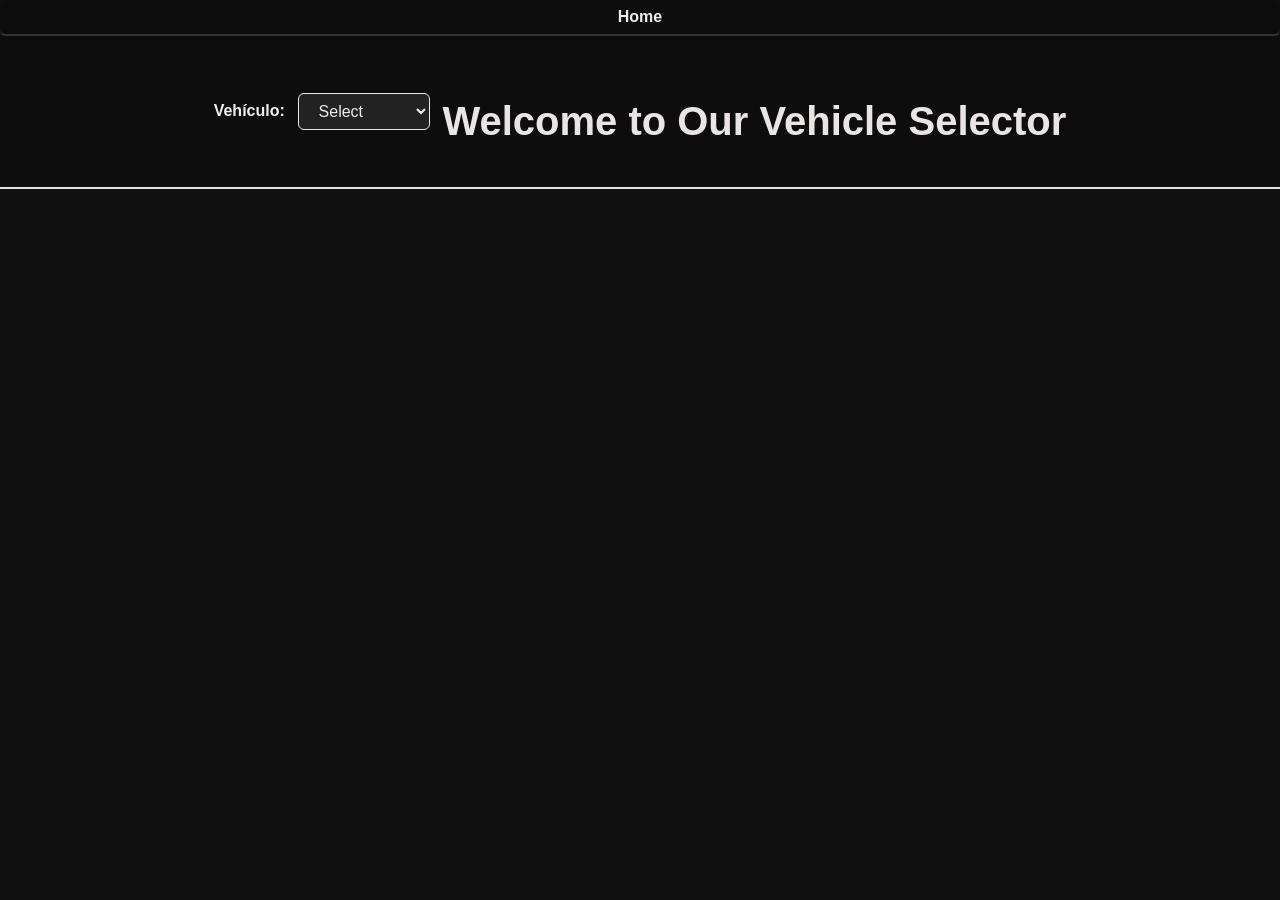
<file: index.html>
<!DOCTYPE html>
<html lang="en">
<head>
    <meta charset="UTF-8">
    <meta name="viewport" content="width=device-width, initial-scale=1.0">
    <title>Document</title>
    <link rel="stylesheet" href="style.css">
</head>
<body>

    <script async src="https://pagead2.googlesyndication.com/pagead/js/adsbygoogle.js?client=ca-pub-3162633574091936"
     crossorigin="anonymous"></script>
    
      <div class="menu">
        <a href="index.html">Home</a>
    </div>
         
    <dev class="selector">
      <label for="vehiculo-select">Vehículo:</label>
        <select id="vehiculo-select" onchange="location = this.value;">
            <option value="">Select</option>
            <option value="car.html">Car</option>
            <option value="bike.html">Motorcycle</option>
      </select>
    </div>
    
     <h1>Welcome to Our Vehicle Selector</h1>

</body>
</html>
</file>
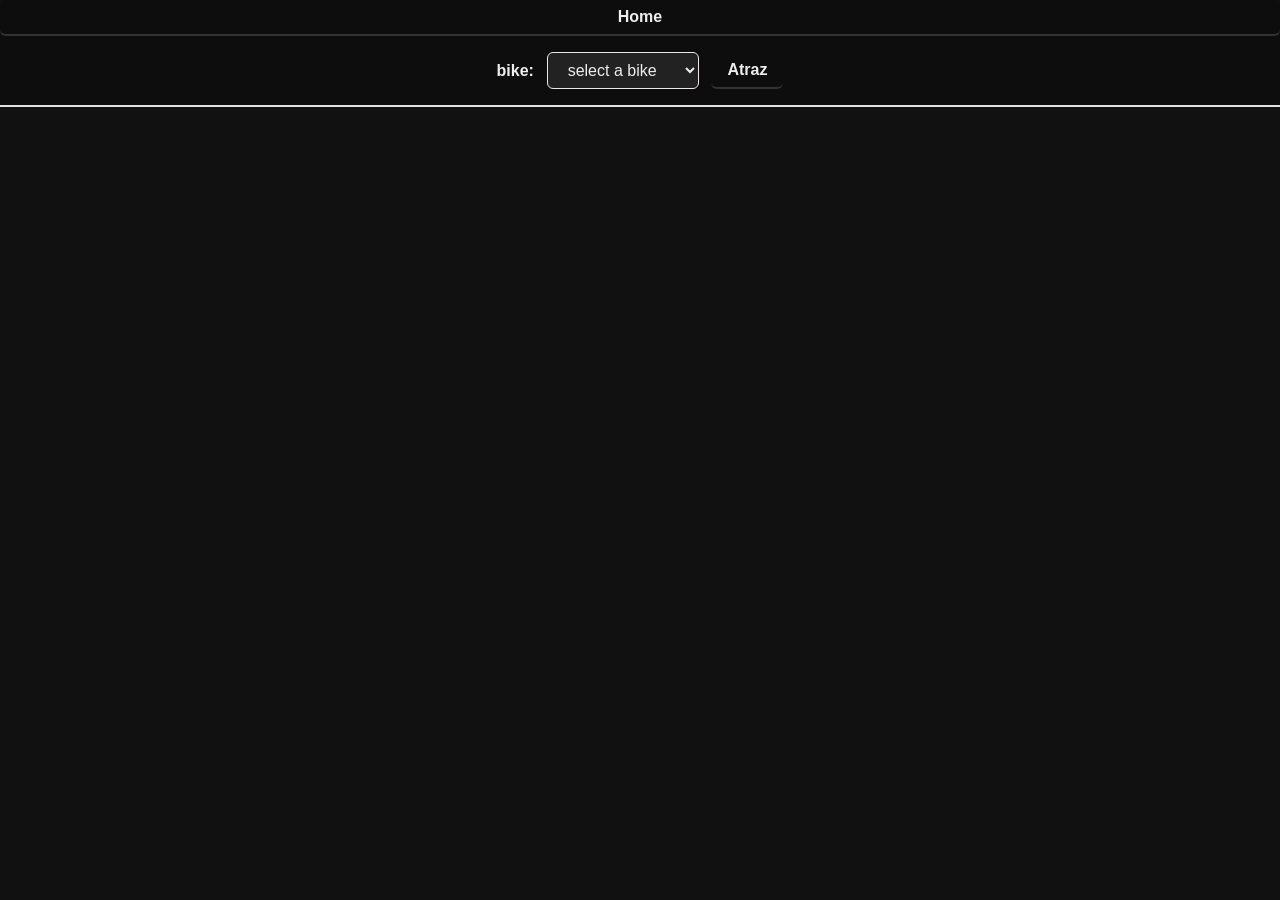
<file: bike.html>
<!DOCTYPE html>
 <html lang="en">
 <head>
  <meta charset="UTF-8">
  <meta name="viewport" content="width=device-width, initial-scale=1.0">
  <title>Document</title>
  <link rel="stylesheet" href="style.css">
 </head>
 <body>

       <div class="menu">
        <a href="index.html">Home</a>
    </div>
  
      <dev class="selector">
      <label for="bike-select">bike:</label>
        <select id="bike-select" onchange="location = this.value;">
            <option value="">select a bike</option>
            <option value="Panigale V4R.html">Panigale V4R</option>
            <option value="Ninja zx10r.html">Ninja zx10r</option>
      </select>
    </div>

       <div class="menu">
        <a href="index.html">Atraz</a>
    </div>
    
 </body>
 </html>
</file>
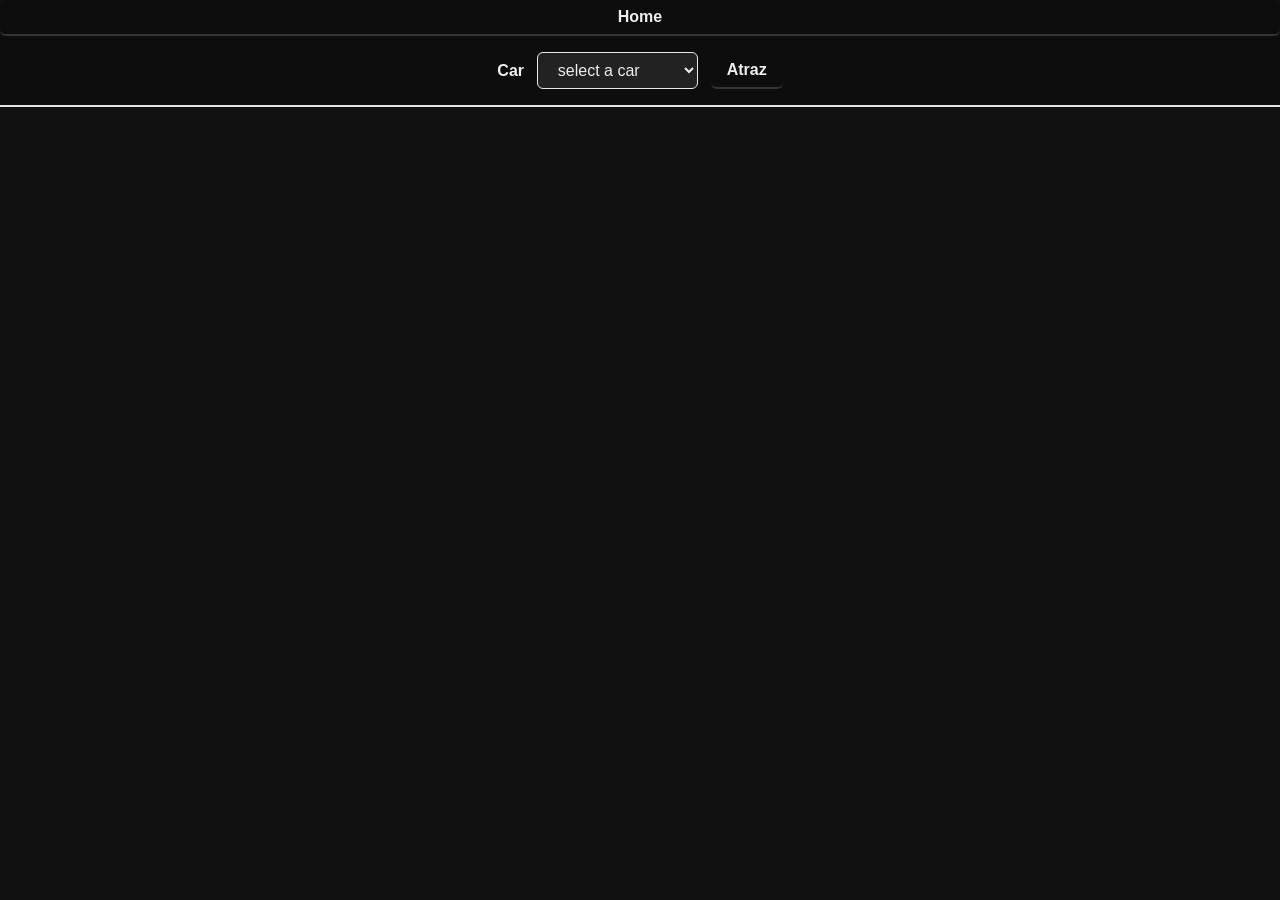
<file: car.html>
<!DOCTYPE html>
<html lang="en">
<head>
  <meta charset="UTF-8">
  <meta name="viewport" content="width=device-width, initial-scale=1.0">
  <title>Document</title>
  <link rel="stylesheet" href="style.css"> 
</head>
<body>
    
    <div class="menu">
        <a href="index.html">Home</a>
    </div>

    <dev class="selector">
      <label for="car-select">Car</label>
        <select id="car-select" onchange="location = this.value;">
            <option value="">select a car</option>
            <option value="Porche 911 992.2 GT3 RS.html">911 GT3 RS</option>
            <option value="Lamborghini Aventador SVJ.html">Aventador SVJ</option>
            <option value="Ferrari 296 GTS.html">296 GTS</option>
            <option value="McLaren 765LT.html">765LT</option>
      </select>
    </div>

       <div class="menu">
        <a href="index.html">Atraz</a>
    </div>

</body>
</html>
</file>
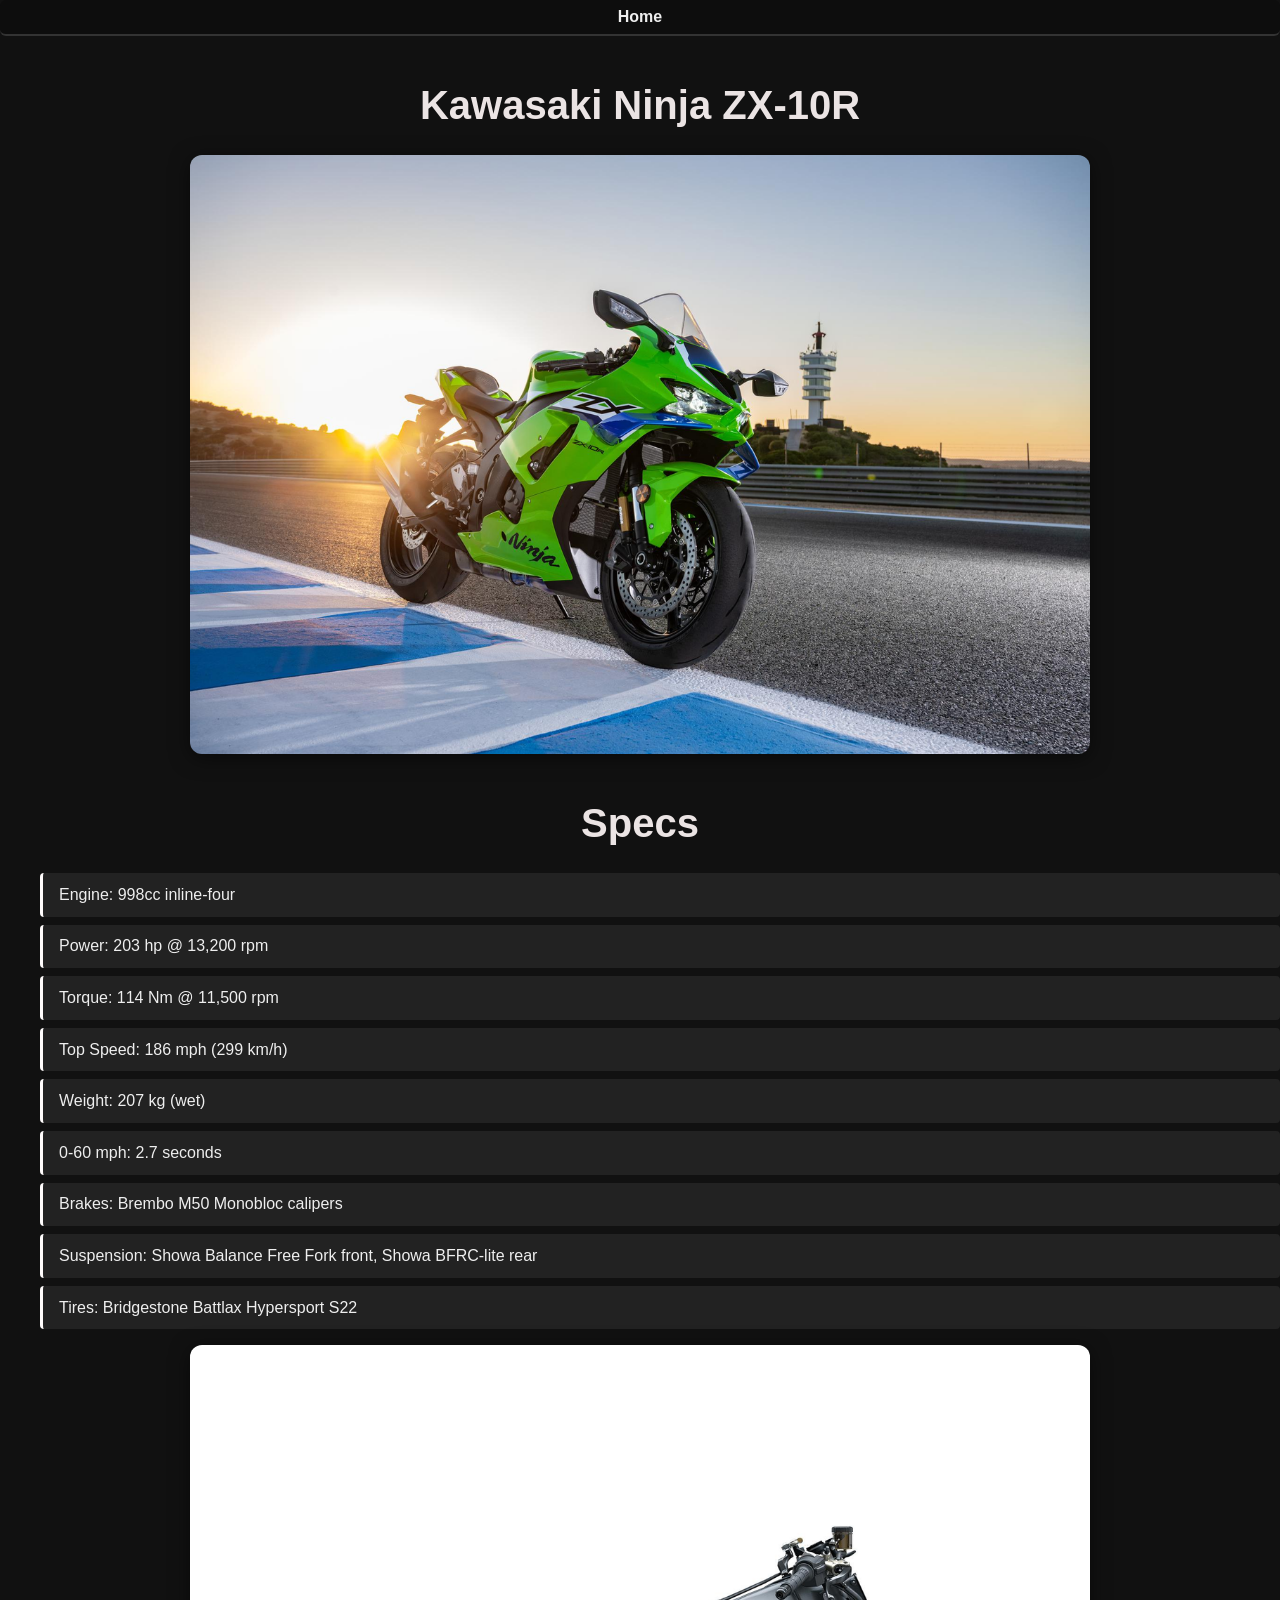
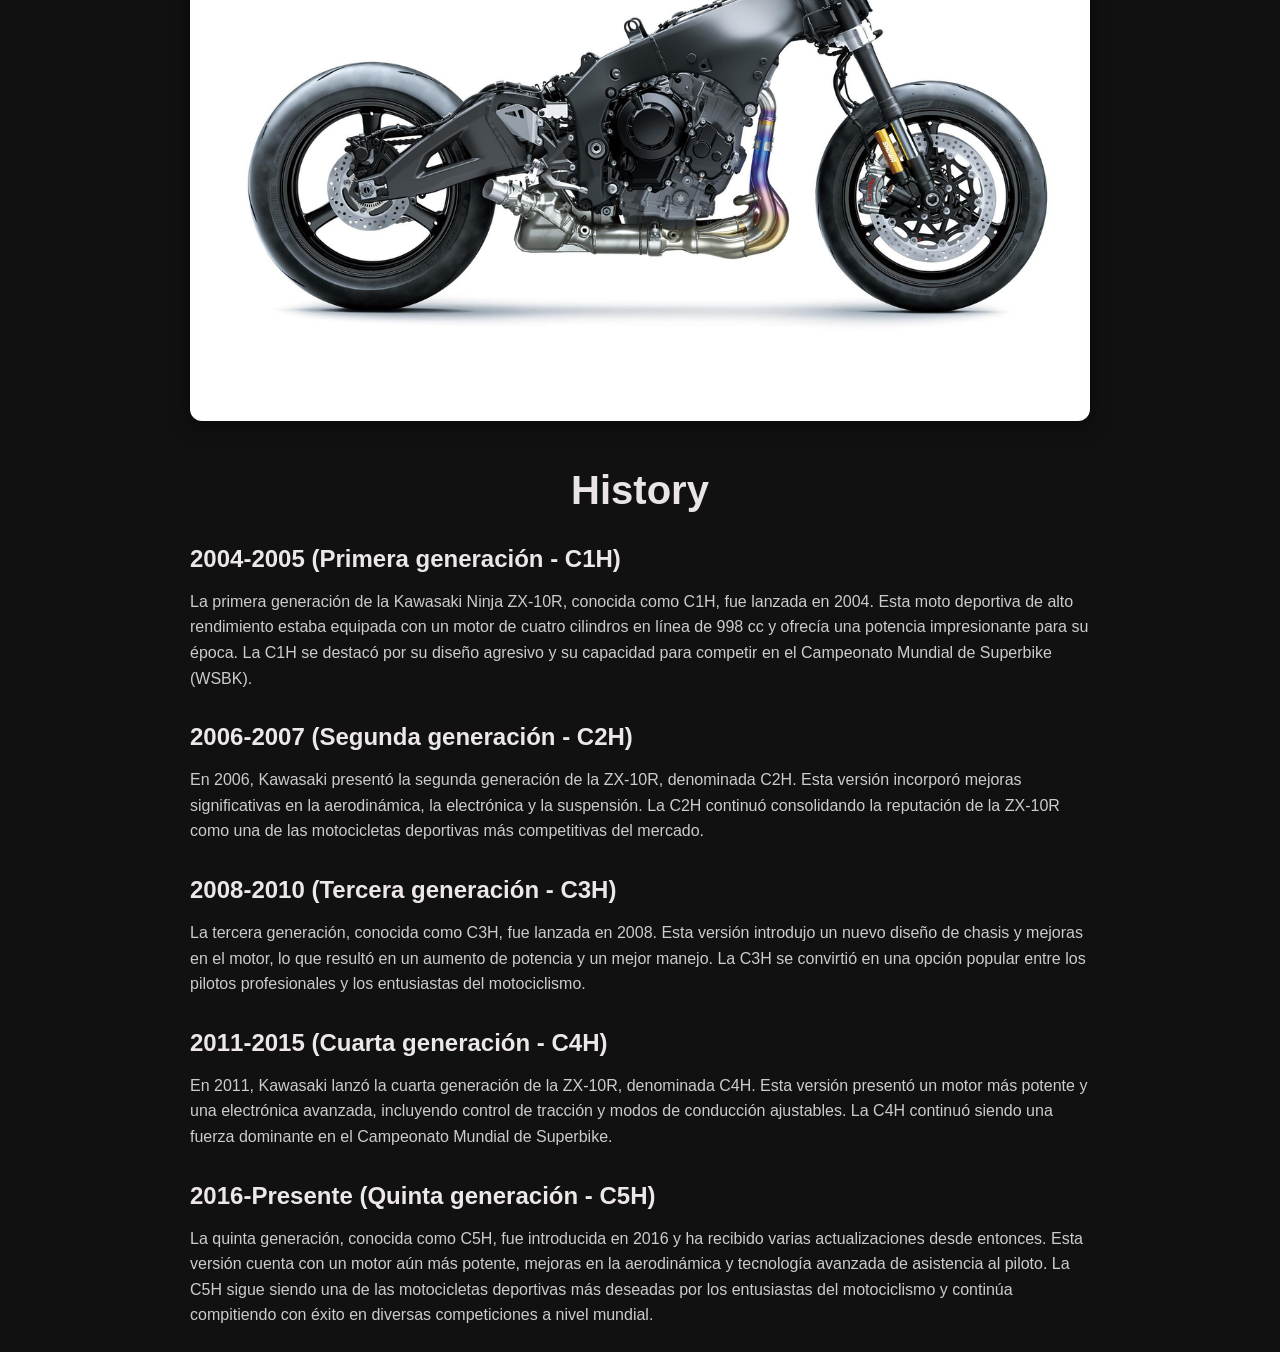
<file: Ninja zx10r.html>
<!DOCTYPE html>
<html lang="en">
<head>
    <meta charset="UTF-8">
    <meta name="viewport" content="width=device-width, initial-scale=1.0">
    <title>Kawasaki Ninja ZX-10R</title>
    <link rel="stylesheet" href="style.css">
</head>
<body>
    <div class="menu">
        <a href="index.html">Home</a>
    </div>

    <h1>Kawasaki Ninja ZX-10R</h1>
    <img src="img/cq5dam.web.1280.1280.png" alt="Kawasaki Ninja ZX-10R" width="600">    

      
     <h1>Specs</h1>
     <ol>
        <li>Engine: 998cc inline-four</li>
        <li>Power: 203 hp @ 13,200 rpm</li>
        <li>Torque: 114 Nm @ 11,500 rpm</li>
        <li>Top Speed: 186 mph (299 km/h)</li>
        <li>Weight: 207 kg (wet)</li>
        <li>0-60 mph: 2.7 seconds</li>
        <li>Brakes: Brembo M50 Monobloc calipers</li>
        <li>Suspension: Showa Balance Free Fork front, Showa BFRC-lite rear</li>
        <li>Tires: Bridgestone Battlax Hypersport S22</li>
     </ol>

     <img src="img/c2q5dam.web.1280.1280.png " alt="Kawasaki Ninja ZX-10R" width="600">

<h1>History</h1>
      <h2>2004-2005 (Primera generación - C1H)</h2>

        <p>La primera generación de la Kawasaki Ninja ZX-10R, conocida como C1H, fue lanzada en 2004. Esta moto deportiva de alto rendimiento estaba equipada con un motor de cuatro cilindros en línea de 998 cc y ofrecía una potencia impresionante para su época. La C1H se destacó por su diseño agresivo y su capacidad para competir en el Campeonato Mundial de Superbike (WSBK).</p>

        <h2>2006-2007 (Segunda generación - C2H)</h2>

        <p>En 2006, Kawasaki presentó la segunda generación de la ZX-10R, denominada C2H. Esta versión incorporó mejoras significativas en la aerodinámica, la electrónica y la suspensión. La C2H continuó consolidando la reputación de la ZX-10R como una de las motocicletas deportivas más competitivas del mercado.</p>

        <h2>2008-2010 (Tercera generación - C3H)</h2>

        <p>La tercera generación, conocida como C3H, fue lanzada en 2008. Esta versión introdujo un nuevo diseño de chasis y mejoras en el motor, lo que resultó en un aumento de potencia y un mejor manejo. La C3H se convirtió en una opción popular entre los pilotos profesionales y los entusiastas del motociclismo.</p>

        <h2>2011-2015 (Cuarta generación - C4H)</h2>

        <p>En 2011, Kawasaki lanzó la cuarta generación de la ZX-10R, denominada C4H. Esta versión presentó un motor más potente y una electrónica avanzada, incluyendo control de tracción y modos de conducción ajustables. La C4H continuó siendo una fuerza dominante en el Campeonato Mundial de Superbike.</p>

        <h2>2016-Presente (Quinta generación - C5H)</h2>
        
        <p>La quinta generación, conocida como C5H, fue introducida en 2016 y ha recibido varias actualizaciones desde entonces. Esta versión cuenta con un motor aún más potente, mejoras en la aerodinámica y tecnología avanzada de asistencia al piloto. La C5H sigue siendo una de las motocicletas deportivas más deseadas por los entusiastas del motociclismo y continúa compitiendo con éxito en diversas competiciones a nivel mundial.</p>   

</body> 
</html>
</file>
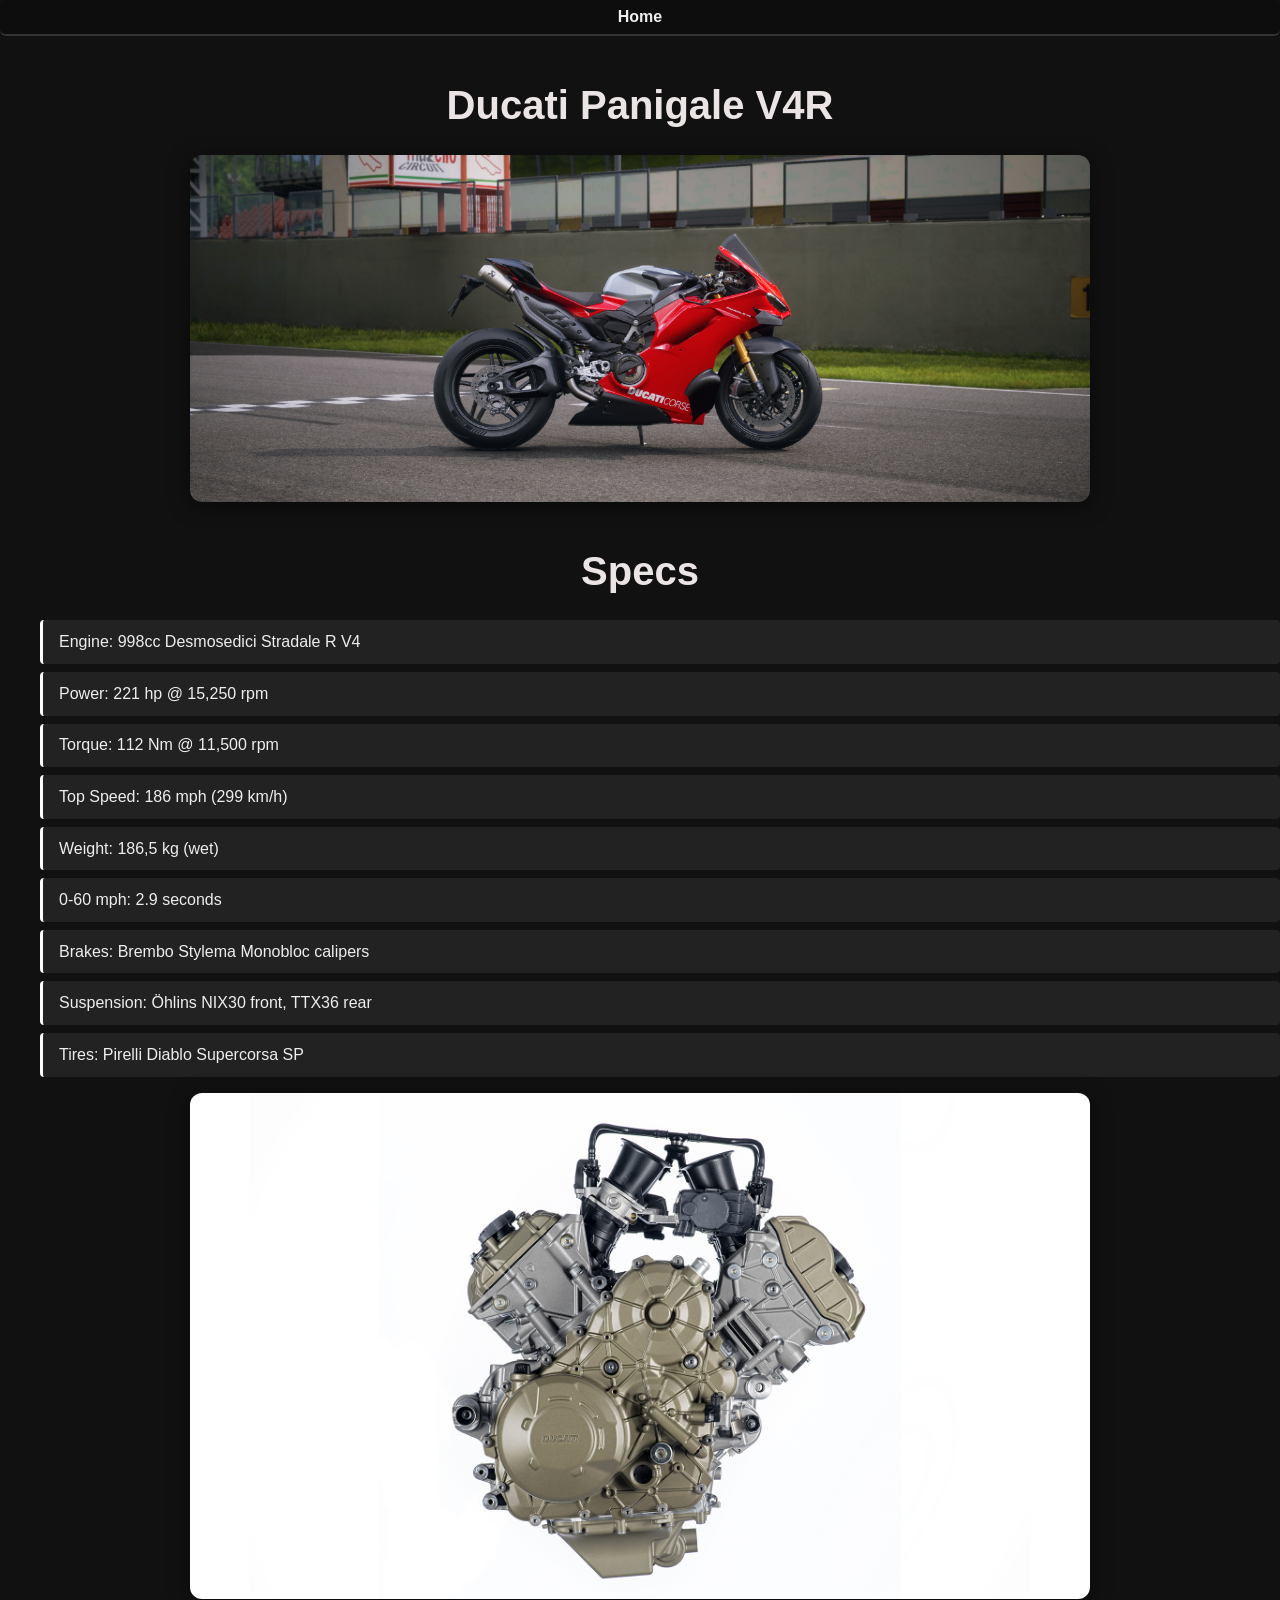
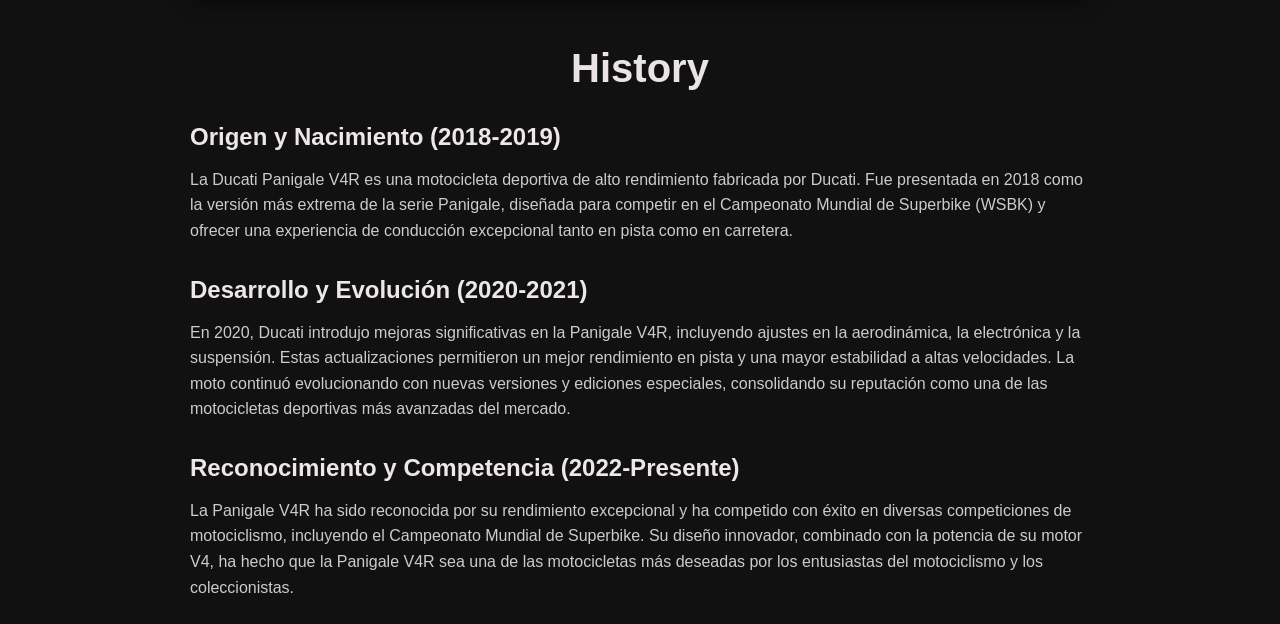
<file: Panigale V4R.html>
<!DOCTYPE html>
<html lang="en">
<head>
    <meta charset="UTF-8">
    <meta name="viewport" content="width=device-width, initial-scale=1.0">
    <title>Ducati Panigale V4R</title>
    <link rel="stylesheet" href="style.css">
</head>
<body>

    <div class="menu">
        <a href="index.html">Home</a>
    </div>

    <h1>Ducati Panigale V4R</h1>

    <img src="img/Panigale V4 R-ext_side_r-1785446462230.jpg" alt="Ducati Panigale V4R" width="600">

     <h1>Specs</h1>

     <ol>
        <li>Engine: 998cc Desmosedici Stradale R V4</li>
        <li>Power: 221 hp @ 15,250 rpm</li>
        <li>Torque: 112 Nm @ 11,500 rpm</li>
        <li>Top Speed: 186 mph (299 km/h)</li>
        <li>Weight: 186,5 kg (wet)</li>
        <li>0-60 mph: 2.9 seconds</li>
        <li>Brakes: Brembo Stylema Monobloc calipers</li>
        <li>Suspension: Öhlins NIX30 front, TTX36 rear</li>
        <li>Tires: Pirelli Diablo Supercorsa SP</li>
     </ol>

     <img src="img/Motore-1706-01-gallery-1920x1080.jpg" alt="Ducati Panigale V4R" width="600">

<h1>History</h1>

      <h2>Origen y Nacimiento (2018-2019)</h2>

        <p>La Ducati Panigale V4R es una motocicleta deportiva de alto rendimiento fabricada por Ducati. Fue presentada en 2018 como la versión más extrema de la serie Panigale, diseñada para competir en el Campeonato Mundial de Superbike (WSBK) y ofrecer una experiencia de conducción excepcional tanto en pista como en carretera.</p>

        <h2>Desarrollo y Evolución (2020-2021)</h2>

        <p>En 2020, Ducati introdujo mejoras significativas en la Panigale V4R, incluyendo ajustes en la aerodinámica, la electrónica y la suspensión. Estas actualizaciones permitieron un mejor rendimiento en pista y una mayor estabilidad a altas velocidades. La moto continuó evolucionando con nuevas versiones y ediciones especiales, consolidando su reputación como una de las motocicletas deportivas más avanzadas del mercado.</p>

        <h2>Reconocimiento y Competencia (2022-Presente)</h2>

        <p>La Panigale V4R ha sido reconocida por su rendimiento excepcional y ha competido con éxito en diversas competiciones de motociclismo, incluyendo el Campeonato Mundial de Superbike. Su diseño innovador, combinado con la potencia de su motor V4, ha hecho que la Panigale V4R sea una de las motocicletas más deseadas por los entusiastas del motociclismo y los coleccionistas.</p>         

</body>    
</html>
</file>
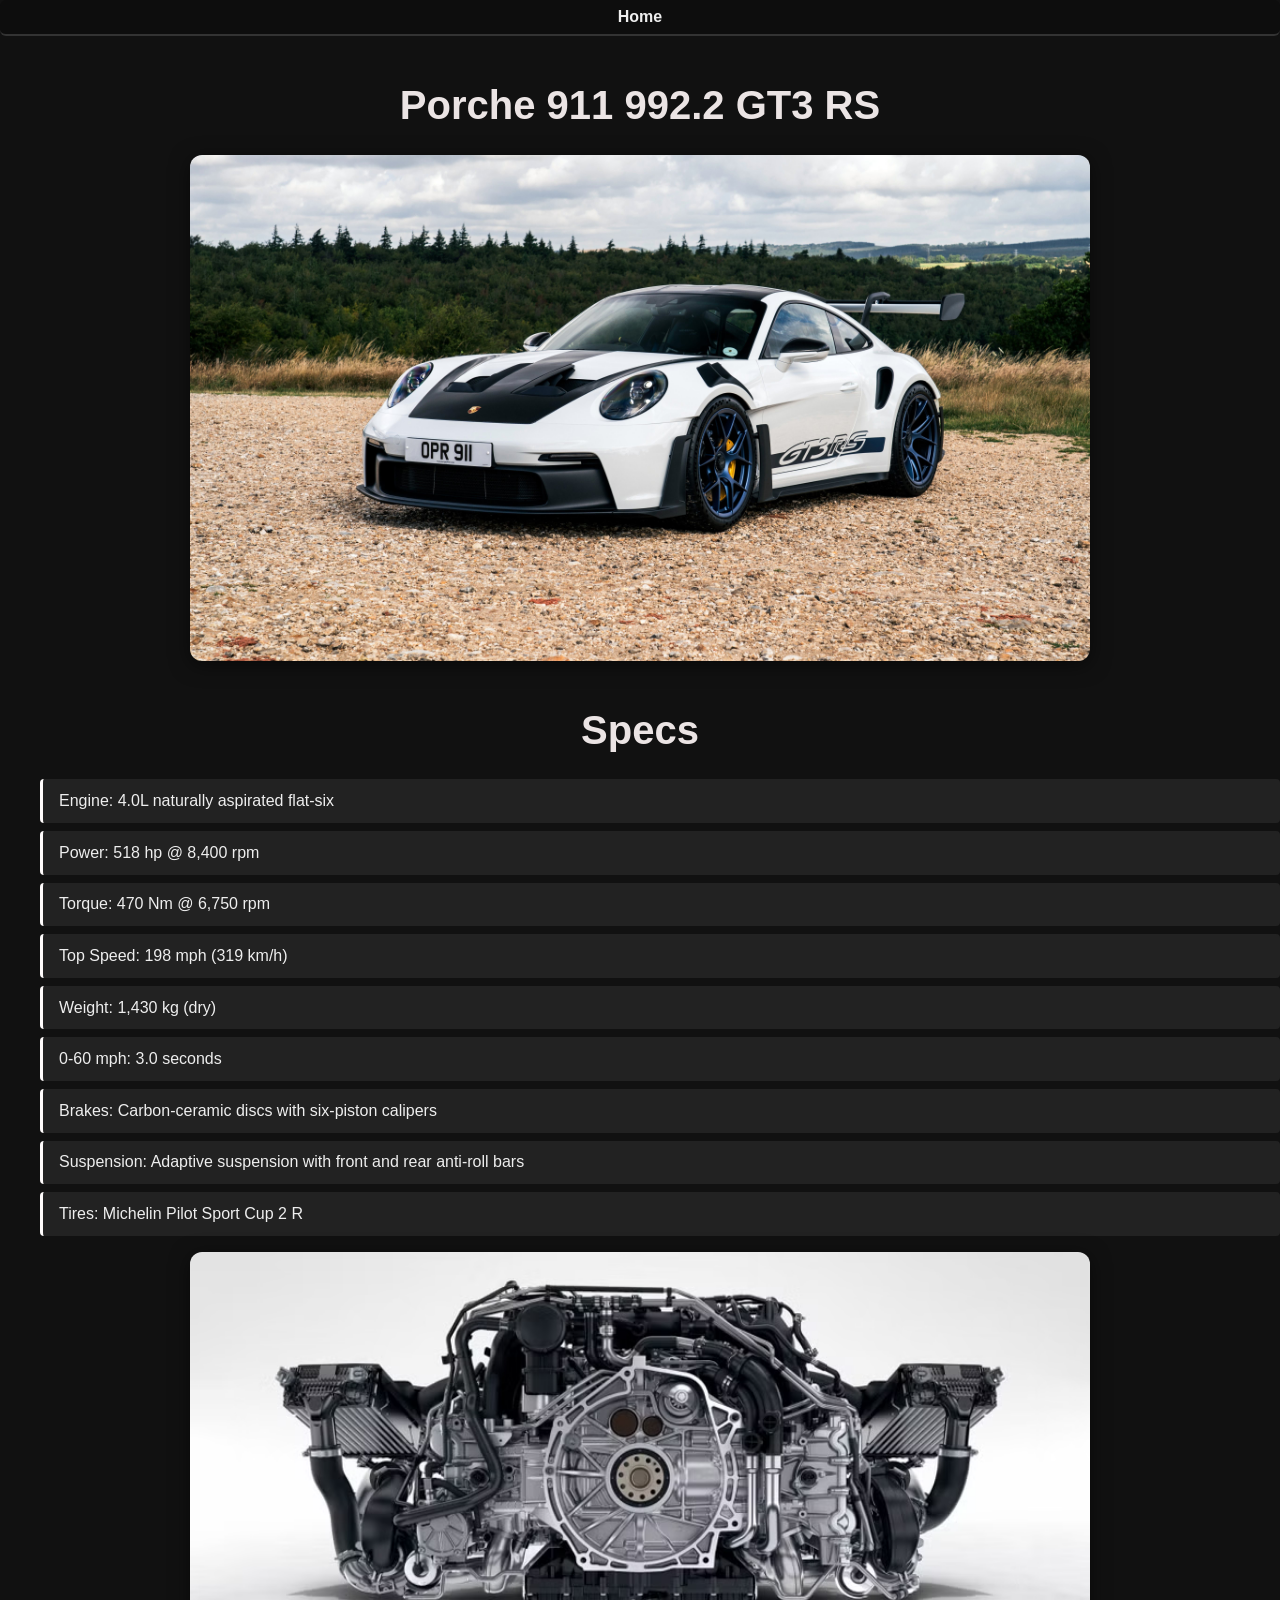
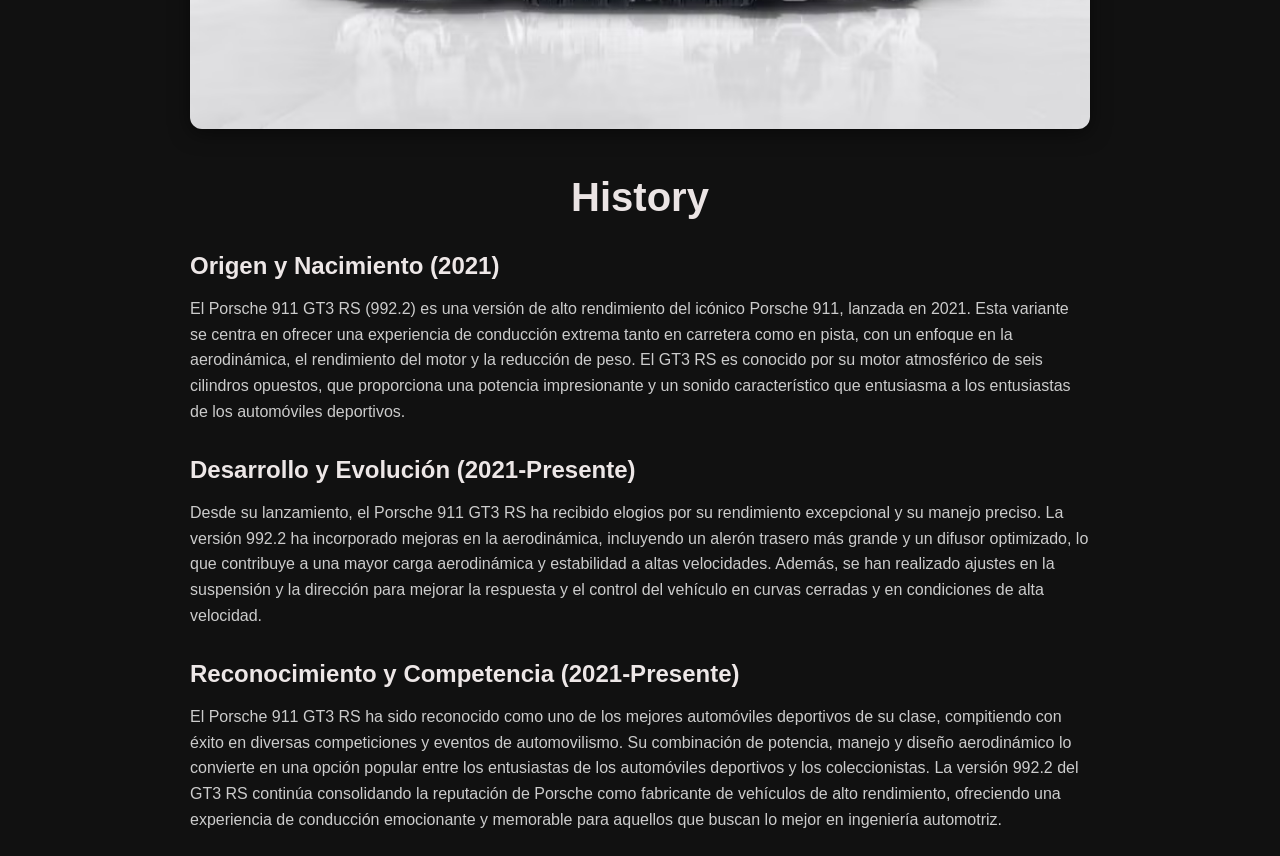
<file: Porche 911 992.2 GT3 RS.html>
<!DOCTYPE html>
<html lang="en">
<head>
    <meta charset="UTF-8">
    <meta name="viewport" content="width=device-width, initial-scale=1.0">
    <title>Document</title>
    <link rel="stylesheet" href="style.css">
</head>
<body>
     
     <div class="menu">
        <a href="index.html">Home</a>
    </div>

    <h1>Porche 911 992.2 GT3 RS</h1>
    <img src="img/wp12884636-porsche-gt3-4k-wallpapers.jpg" alt="Porche 911 992.2 GT3 RS" width="600">

     <h1>Specs</h1>

     <ol>
        <li>Engine: 4.0L naturally aspirated flat-six</li>
        <li>Power: 518 hp @ 8,400 rpm</li>
        <li>Torque: 470 Nm @ 6,750 rpm</li>
        <li>Top Speed: 198 mph (319 km/h)</li>
        <li>Weight: 1,430 kg (dry)</li>
        <li>0-60 mph: 3.0 seconds</li>
        <li>Brakes: Carbon-ceramic discs with six-piston calipers</li>
        <li>Suspension: Adaptive suspension with front and rear anti-roll bars</li>
        <li>Tires: Michelin Pilot Sport Cup 2 R</li>
     </ol>

     <img src="img/porsche-flat-six.avif" alt="Porche 911 992.2 GT3 RS" width="600">

      <h1>History</h1>

      <h2>Origen y Nacimiento (2021)</h2>

        <p>El Porsche 911 GT3 RS (992.2) es una versión de alto rendimiento del icónico Porsche 911, lanzada en 2021. Esta variante se centra en ofrecer una experiencia de conducción extrema tanto en carretera como en pista, con un enfoque en la aerodinámica, el rendimiento del motor y la reducción de peso. El GT3 RS es conocido por su motor atmosférico de seis cilindros opuestos, que proporciona una potencia impresionante y un sonido característico que entusiasma a los entusiastas de los automóviles deportivos.</p>

        <h2>Desarrollo y Evolución (2021-Presente)</h2>

        <p>Desde su lanzamiento, el Porsche 911 GT3 RS ha recibido elogios por su rendimiento excepcional y su manejo preciso. La versión 992.2 ha incorporado mejoras en la aerodinámica, incluyendo un alerón trasero más grande y un difusor optimizado, lo que contribuye a una mayor carga aerodinámica y estabilidad a altas velocidades. Además, se han realizado ajustes en la suspensión y la dirección para mejorar la respuesta y el control del vehículo en curvas cerradas y en condiciones de alta velocidad.</p>

        <h2>Reconocimiento y Competencia (2021-Presente)</h2>

        <p>El Porsche 911 GT3 RS ha sido reconocido como uno de los mejores automóviles deportivos de su clase, compitiendo con éxito en diversas competiciones y eventos de automovilismo. Su combinación de potencia, manejo y diseño aerodinámico lo convierte en una opción popular entre los entusiastas de los automóviles deportivos y los coleccionistas. La versión 992.2 del GT3 RS continúa consolidando la reputación de Porsche como fabricante de vehículos de alto rendimiento, ofreciendo una experiencia de conducción emocionante y memorable para aquellos que buscan lo mejor en ingeniería automotriz.</p> 

    
</body>
</html>
</file>
<file: style.css>
body {
    background-color: #111;
    color: #eee;
    font-family: Arial, sans-serif;
    margin: 0;
    padding: 0;
}

h1 {
    text-align: center;
    color: #ebe4e4;
    padding-top: 20px;
    font-size: 2.5em;
}

img {
    display:block;
    max-width: 900px;
    width: 90%;
    margin: 0px auto;
    border-radius: 12px;
    box-shadow: 0px 4px 20px rgba(0, 0, 0, 0.5);

}
h2 {
    color: #ede7e7;
    max-width: 900px;
    margin: 2rem auto 1rem auto;
    padding: 0 1rem;

}

ul {
    max-width: 900px;
    margin: 0 auto;
    padding: 0 1rem;
    list-style-type: none;
}

li {
    background-color: #222;
    border-left: 3px solid #fffcfc;
    padding: 0.8rem 1rem;  
    margin-bottom: 0.5rem;  
    border-radius: 4px;
    display: flex;
    align-items: center;
    gap: 1rem;
}

p {
    max-width: 900px;
    margin: 0 auto 1.5rem auto;
    padding: 0 1rem;
    line-height: 1.6;
    color: #ccc;
}

.menu a {
    display: flex;
    justify-content: center;
    gap: 1.5rem;
    background-color: #0d0d0d;
    padding: 1rem;
    border-bottom: 2px solid #333;
    flex-wrap: wrap;
}

.menu a {
    color: #eee;
    text-decoration: none;
    font-weight: bold;
    padding: 0.5rem 1rem;
    border-radius: 6px;
    transition: background-color 0.2s;
}

.menu a:hover {
    background-color: #ffffff;
}

.selector {
  display: flex;
  align-items: center;
  justify-content: center;
  gap: 0.8rem;
  background-color: #0d0d0d;
  padding: 1rem;
  border-bottom: 2px solid #e4e1e1;
}

.selector label {
  color: #eee;
  font-weight: bold;
}

.selector select {
  background-color: #222;
  color: #eee;
  border: 1px solid #efe7e7;
  border-radius: 6px;
  padding: 0.5rem 1rem;
  font-size: 1rem;
  cursor: pointer;
}

.menu a:hover {
    background-color: #ffffff;
}
</file>
